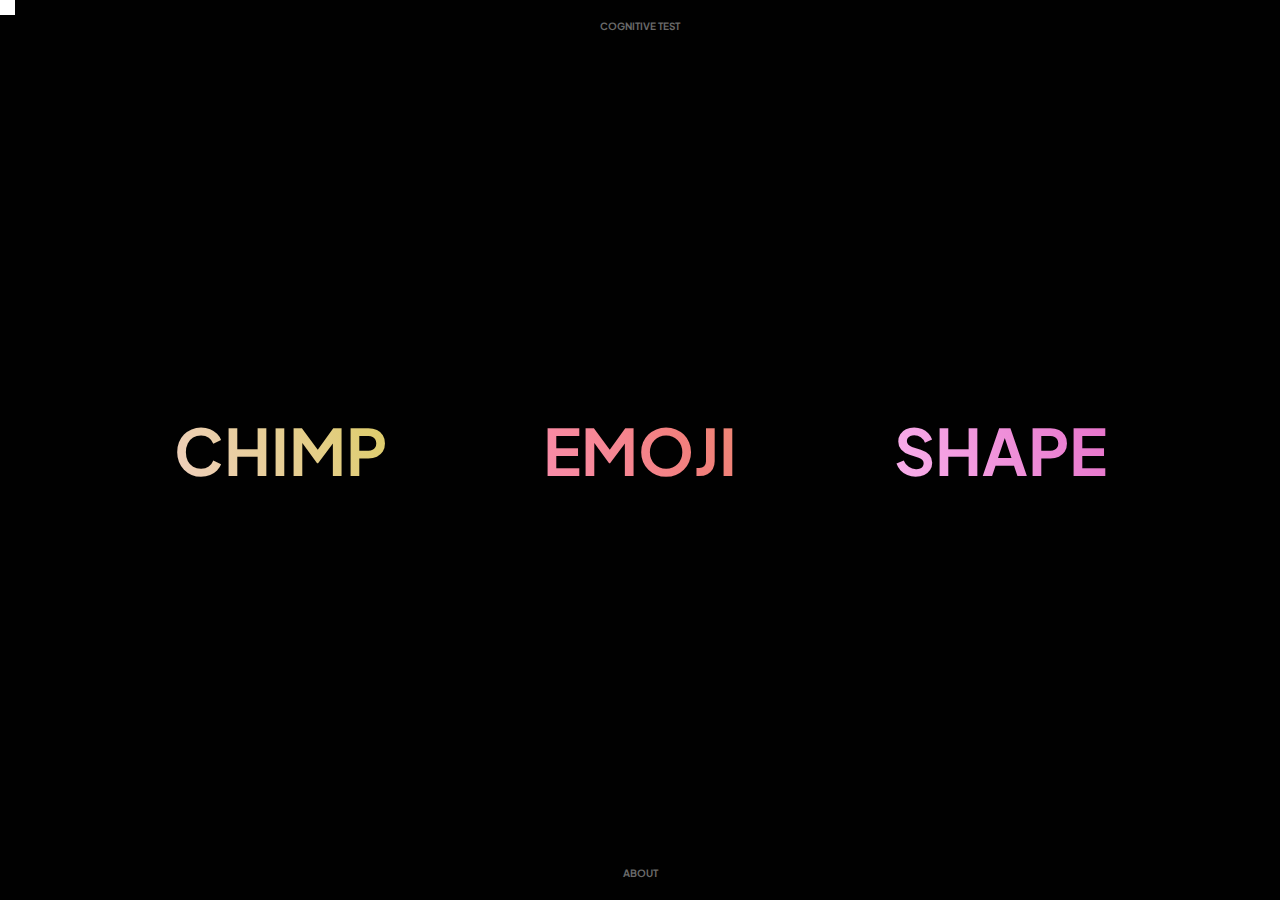
<file: index.html>
<!DOCTYPE html>
<html lang="en">
<head>
    <title>home</title>
    <meta charset="utf-8">
    <meta name="viewport" content="width=device-width, initial-scale=1.0">
    <link rel="stylesheet" href="../style.css">
    <script defer src="code.js"></script>
</head>
<body>
    <button class="data_button" onclick="openData()"></button>
    <div class="data" id="data" style="display: none;">
        <div class="data_box">
            <button class="clear_data" onclick="clearData()">CLEAR</button>
            <h1>CHIMP</h1>
            <h1>EMOJI</h1>
            <h1>SHAPE</h1>
            <div class="data_inner_box">
                <div class="data_num" id="dataChimpNum"></div>
                <div id="dataChimp"></div>
            </div>
            <div class="data_inner_box">
                <div class="data_num" id="dataEmojiNum"></div>
                <div id="dataEmoji"></div>
            </div>
            <div class="data_inner_box">
                <div class="data_num" id="dataShapeNum"></div>
                <div id="dataShape"></div>
            </div>
        </div>
    </div>
    <div class="pop" id="pop" style="display: none;">
        <p class="desc1"><span id="section1">MEMORY RECOLLECTION ABILITY</span><span id="section2">ATTENTION FOCUS CAPACITY</span><span id="section3">VISUAL SPATIAL REASONING</span></p>
        <div id="desc3">
            <div class="desc" id="descGap">THESE ARE THE THREE PRIMARY SECTIONS OF COGNITIVE ABILITIES THAT WE ASSESS</div>
            <p class="desc">THE MAIN OBJECTIVE OF THIS TEST IS TO DETERMINE IF THE PARTICIPANT IS A HUMAN BEING AND NOT AN ALTERNATE ENTITY</p>
            <p class="desc">THE TEST EVALUATES THE TAKER'S RESPONSES, BEHAVIOR, AND COGNITIVE PATTERNS TO IDENTIFY ANY ANOMALIES THAT MAY INDICATE THE PRESENCE OF NON-HUMAN CHARACTERISTICS</p>
            <p class="desc">WHILE THIS TEST IS DESIGNED TO ACCURATELY DIFFERENTIATE HUMANS FROM ALTERNATES, IT IS ESSENTIAL TO ACKNOWLEDGE ITS LIMITATIONS. IT MAY NOT BE FOOLPROOF, AND IN CERTAIN CASES, THERE IS A POSSIBILITY OF FALSE POSITIVES OR FALSE NEGATIVES. THEREFORE, ADDITIONAL PRECAUTIONS AND ASSESSMENTS MIGHT BE NECESSARY IN CRITICAL SITUATIONS.</p>
        </div>
        <button class="close" onclick="closePop()">CLOSE</button>
    </div>
    <div class="pad">
        <a class="pad_txt" href="index.html">COGNITIVE TEST</a>
        <div class="stuff">
            <div class="title_outer_box">
                <a href="chimp/chimp.html" class="title_box">
                    <div class="title" id="chimpTitle">CHIMP</div>
                    <p class="high_score" id="highScoreChimp"></p>
                </a>
                <a href="emoji/emoji.html" class="title_box">
                    <div class="title" id="emojiTitle">EMOJI</div>
                    <p class="high_score" id="highScoreEmoji"></p>
                </a>
                <a href="shape/shape.html" class="title_box">
                    <div class="title" id="shapeTitle">SHAPE</div>
                    <p class="high_score" id="highScoreShape"></p>
                </a>
            </div>
        </div>
        <p class="pad_txt help" onclick="help()">ABOUT</p>
    </div>
</body>
</file>
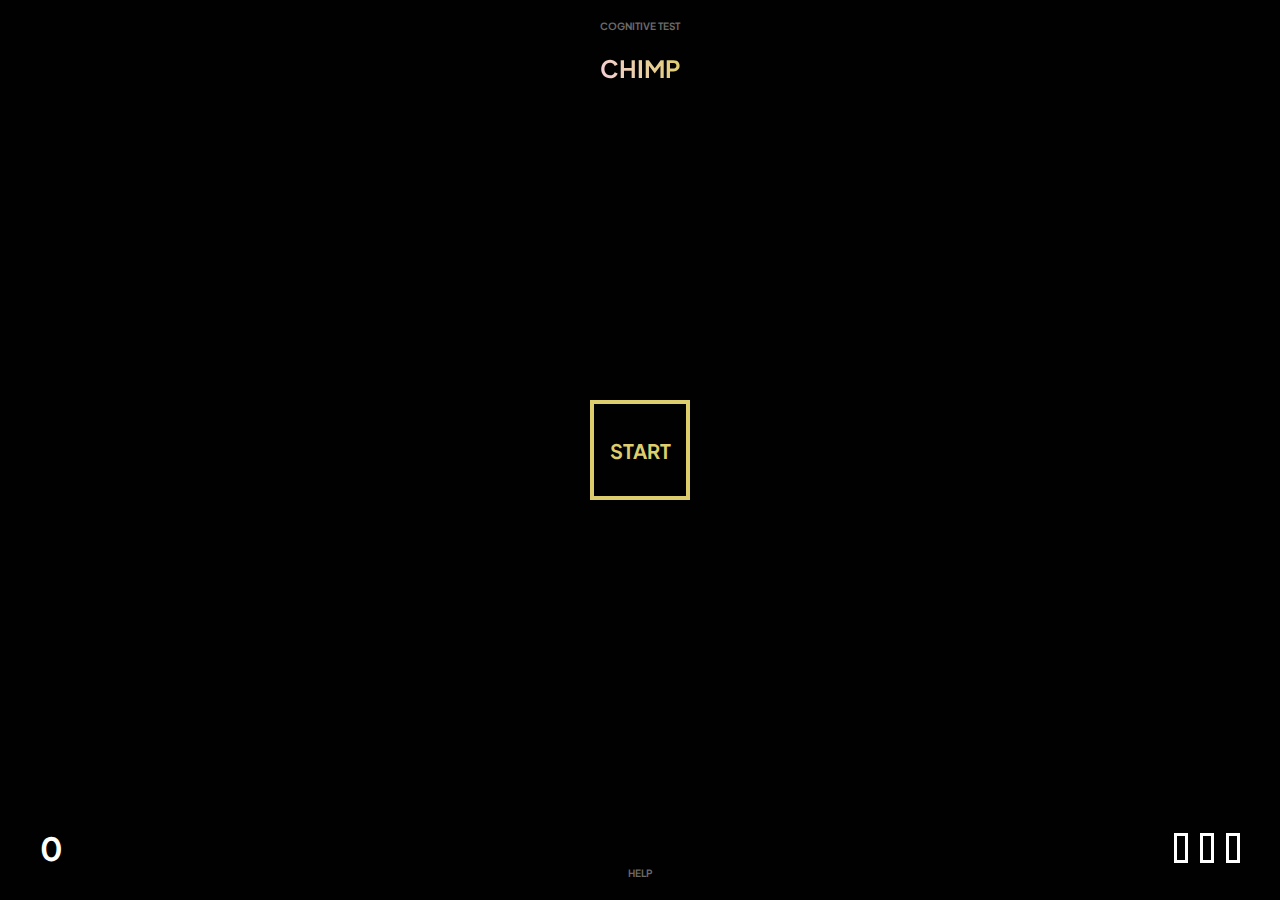
<file: chimp/chimp.html>
<!DOCTYPE html>
<html lang="en">
<head>
    <title>chimp</title>
    <meta charset="utf-8">
    <meta name="viewport" content="width=device-width, initial-scale=1.0">
    <link rel="stylesheet" href="../style.css">
    <link rel="stylesheet" href="chimpstyle.css">
    <script defer src="../code.js"></script>
    <script defer src="chimpcode.js"></script>
    <script defer src="chimpresponsive.js"></script>
</head>
<body>
    <div class="pop" id="pop" style="display: none;">
        <p class="desc" id="desc1">LIVES</p>
        <p class="desc" id="desc2">POINTS</p>
        <div id="desc3">
            <p class="desc">PRESS THE BUTTONS IN ORDER</p>
            <p class="desc">NUMBERS WILL DISAPPEAR WHEN TIMER ENDS</p>
            <p class="desc">MEMORIZE THE NUMBERS</p>
        </div>
        <button class="button_desc" id="buttonDesc1">1</button>
        <button class="button_desc" id="buttonDesc2">2</button>
        <button class="button_desc" id="buttonDesc3">3</button>
        <button class="button_desc" id="buttonDesc4">4</button>
        <button class="close" onclick="closePop()">CLOSE</button>
    </div>
    <div class="game_title_box"><p class="game_title">CHIMP</p></div>
    <div class="time_box" id="timeBox"></div>
    <div id="pointBox"style="display: none;">
        <div class="point_txt">SCORE</div>
        <button class="point" id="point" onclick="showStart()">0</button>
    </div>
    <div class="score">
        <p class="score_txt" id="level">0</p>
        <div class="lives_box">
            <div class="lives" id="life1" style="background-color: transparent;"></div>
            <div class="lives" id="life2" style="background-color: transparent;"></div>
            <div class="lives" id="life3" style="background-color: transparent;"></div>
            <div class="lives" id="life4" style="background-color: transparent; display: none;"></div>
            <div class="lives" id="life5" style="background-color: transparent; display: none;"></div>
        </div>
    </div>
    <div class="pad">
        <a class="pad_txt" href="../index.html">COGNITIVE TEST</a>
        <div class="stuff">
            <button class="game_pop_button" id="start" onclick="resetGame()">START</button>
            <button class="game_pop_button" id="next" onclick="closeGamePop()">NEXT</button>
            <div class="pop_txt_box"><div id="popTxt" style="display: none;"></div></div>
            <div class="gamebox" id="gameBox">
                <div id="gameGrid" class="game_grid">
                </div>
            </div>
        </div>
        <p class="pad_txt help" onclick="help()">HELP</p>
    </div>
    <!-- <div class="menu">
        <button class="buttons" onclick="resetGame()">Reset</button>
        <button class="buttons" onclick="right()">right</button>
    </div> -->
</body>
</file>
<file: style.css>
@import url('https://fonts.googleapis.com/css2?family=Plus+Jakarta+Sans:wght@500;600;700;800&display=swap');

:root{
    --cl1: #010101;
    --cl2: #696969;
    --cl3: white;
    --cl4: #DECD6C;
    --cl5: #F27F7C;
    --cl6: #E775CB;
    --cl7: rgba(255, 255, 255, 0.1);
    --cl8: rgba(255, 255, 255, 0.5);
    --gr1: linear-gradient(65deg, #F5D0DA 0%, #DECD6C 78%, #E3BD47 100%);
    --gr2: linear-gradient(65deg, #FE95C5 0%, #F27F7C 63%, #E89369 100%);
    --gr3: linear-gradient(65deg, #FFC5F6 0%, #E775CB 78%, #FF59BB 100%);
}

*{
    border: 0;
    margin: 0;
    padding: 0;
    font-family: 'Plus Jakarta Sans', sans-serif;
    font-weight: 700;
    text-decoration: none;
    color: var(--cl3);
}

body{
    background-color: var(--cl1);
}

.pad{
    height: 100vh;
    display: grid;
    grid-template-rows: 52.8px auto 52.8px;
}

.pad_txt{
    margin: 20px auto;
    width: fit-content;
    font-size: 10px;
    text-align: center;
    color: var(--cl2);
}

.pad_txt:hover{
    color: var(--cl8);
}

.stuff{
    margin: 30.4px 0;
    max-width: 100vw;
    max-height: calc(100vh - 83.2*2px);
    /* overflow: hidden; */
    display: flex;
    justify-content: center;
    align-items: center;
}

.title_outer_box{
    width: 100%;
    max-height: 280px;
    height: calc(50vh);
    display: flex;
    justify-content: center;
}

.title_box{
    margin: 0 calc(min(25vw, 280px)/7);
    max-width: 280px;
    width: 25vw;
    height: 100%;
}

.title{
    padding: calc(min(50vh / 2, 140px) - 40.4px) 0;
    width: 100%;
    text-align: center;
    font-size: calc(min(25vw, 280px)/4.375);
    -webkit-text-fill-color: transparent;
}

.title:hover{
    -webkit-text-fill-color: var(--cl1);
}

.title_box:hover p{
    opacity: 1;
}

.high_score{
    opacity: 0;
    z-index: -1;
    margin-top: 10px;
    position: relative;
    font-size: xx-large;
    text-align: center;
    color: var(--cl8);
}

@media only screen and (max-width: 500px) {
    
    .title_outer_box{
        display: block;
        max-height: none;
        height: auto;
    }
    
    .title_box{
        display: block;
        margin: 0;
        height: calc((100vh - 105.6px) / 3);
        max-width: none;
        width: 100%;
    }

    .title{
        padding: 0;
        display: flex;
        justify-content: center;
        align-items: center;
        height: 100%;
        font-size: calc(min(25vw, 280px)/2);
    }

}

#chimpTitle{
    background: var(--gr1);
    -webkit-background-clip: text;
}

#chimpTitle:hover{
    -webkit-background-clip: border-box;
}

#emojiTitle{
    background: var(--gr2);
    -webkit-background-clip: text;
}

#emojiTitle:hover{
    -webkit-background-clip: border-box;
}

#shapeTitle{
    background: var(--gr3);
    -webkit-background-clip: text;
}

#shapeTitle:hover{
    -webkit-background-clip: border-box;
}



.menu{
    position: absolute;
    top: 0;
}

.buttons{
    background-color: var(--cl2);
    color: var(--cl1);
    padding: 20px;
}



.game_title_box{
    height: 0px;
}

.game_title{
    padding-top: 52.8px;
    margin: auto;
    width: fit-content;
    text-align: center;
    font-size: 24px;
    -webkit-text-fill-color: transparent;
}

.score{
    bottom: 32px;
    padding: 0 40px;
    width: calc(100% - 40px - 40px);
    position: absolute;
    display: flex;
    justify-content: space-between;
    align-items: center;
}

.score_txt{
    color: var(--cl3);
    font-size: 32px;
}

.lives_box{
    display: flex;
}

.lives{
    background-color: none;
    margin: 0 0 0 12px;
    width: 8px;
    height: 24px;
    border: 3px solid var(--cl3);
}

.point_txt{
    position: absolute;
    top: 50%;
    left: 50%;
    transform: translate(-50%, calc(-50% - 100px));
    text-align: center;
    color: var(--cl3);
}

.point{
    position: absolute;
    top: 50%;
    left: 50%;
    transform: translate(-50%, -50%);
    height: 120px;
    width: 120px;
    text-align: center;
    border: 4px solid var(--cl3);
    background-color: transparent;
    color: var(--cl3);
    cursor: pointer;
    font-size: 50px;
}

.point:hover{
    color: var(--cl1);
    background-color: var(--cl3);
}

.pop_txt_box{
    z-index: -1;
    width: 100vw;
    position: absolute;
    top: 50%;
    left: 50%;
    transform: translate(-50%, -50%);
    overflow: hidden;
    display: flex;
    justify-content: center;
}

#popTxt{
    overflow: hidden;
    color: var(--cl7);
    text-align: center;
}



@keyframes timer {
    from{ width: 0px; }
    to{ width: 100vw; }
}

.time_box{
    position: absolute;
    background-color: var(--cl7);
    width: 0;
    height: 100vh;
    z-index: -1;
}



.help{
    cursor: pointer;
}

.pop{
    position: absolute;
    z-index: 10;
    background-color: rgba(0, 0, 0, 0.5);
    width: 100vw;
    height: 100vh;
}

.close{
    position: absolute;
    top: 50px;
    right: 50px;
    width: 80px;
    height: 80px;
    border: 2px solid var(--cl3);
    background-color: transparent;
    color: var(--cl3);
    cursor: pointer;
}

.close:hover{
    background-color: var(--cl3);
    color: var(--cl1);
}

.desc{
    max-width: 500px;
    text-align: center;
    font-size: 12px;
    color: var(--cl3);
    background-color: var(--cl1);
}

#desc1{
    position: absolute;
    bottom: 75px;
    right: 40px;
}

#desc2{
    position: absolute;
    bottom: 75px;
    left: 40px;
}

#desc3{
    position: absolute;
    top: 50%;
    left: 50%;
    transform: translate(-50%, -50%);
}

#desc3 p{
    margin: 15px 0;
}

#descGap{
    margin: 15px 0 50px 0;
}

.desc1{
    z-index: 11;
    position: absolute;
    top: 50%;
    left: 50%;
    transform: translate(-50%, -94px);
    display: grid;
    grid-template-columns: 280px 280px 280px;
    text-align: center;
}

#section1{
    transform: translateY(-1px);
    color: var(--cl4);
}

#section2{
    transform: translateY(-1px);
    color: var(--cl5);
}

#section3{
    transform: translateY(-1px);
    color: var(--cl6);
}



.data_button{
    z-index: 10;
    position: absolute;
    width: 15px;
    height: 15px;
    background-color: var(--cl1);
}

.data_button:hover{
    background-color: var(--cl3);
}

.data{
    height: 100vh;
    width: 100vw;
    position: absolute;
    background-color: rgba(0, 0, 0, 0.5);
}

.data_box{
    overflow-y: scroll;
    height: 70vh;
    width: 70vw;
    text-align: center;
    display: grid;
    grid-template-rows: 80px 25px auto;
    grid-template-columns: 1fr 1fr 1fr;
    position: absolute;
    top: 50%;
    left: 50%;
    transform: translate(-50%, -50%);
}

.data_box h1{
    font-size: large;
}

.data_box div{
    font-size: larger;
}

.data_inner_box{
    margin: 0 auto;
    width: 50%;
    background-color: var(--cl1);
    display: grid;
    grid-template-columns: 1fr 5fr;
}

.data_inner_box div{
    border: 2px var(--cl3) solid;
}

.data_num{
    border-right: none !important
}

.data_inner_box p:nth-child(odd){
    background-color: rgba(255, 255, 255, 0.2);
}

.clear_data{
    padding: 10px;
    color: black;
    margin: auto;
    height: fit-content;
    width: fit-content;
    grid-column: 1 / 4;
}
</file>
<file: chimp/chimpstyle.css>
.game_title{
    background: var(--gr1);
    -webkit-background-clip: text;
}



.gamebox{
    position: absolute;
    margin: auto;
    display: flex;
    justify-content: center;
    align-items: center;
}

.game_grid{
    margin: auto;
    display: grid;
}

.btn_container{
    border: 4px var(--cl2) solid;
    background-color: transparent;
}

.game_button{
    width: calc(100% + 8px);
    height: calc(100% + 8px);
    transform: translate(-4px, -4px);
    border: 4px solid var(--cl4);
    background-color: transparent;
    color: var(--cl4);
    font-size: x-large;
    font-weight: bolder;
}

.game_button:hover{
    background-color: var(--cl4);
    color: var(--cl1);
    cursor: pointer;
}

.game_pop_button{
    font-size: 20px;
    width: 100px;
    height: 100px;
    border: 4px solid var(--cl4);
    background-color: transparent;
    color: var(--cl4);
    cursor: pointer;
    z-index: 9;
    position: absolute;
    top: 50%;
    left: 50%;
    transform: translate(-50%, -50%);
}

.game_pop_button:hover{
    background-color: var(--cl4);
    color: var(--cl1);
}

#next{
    display: none;
}



.button_desc{
    position: absolute;
    width: calc(14px*6);
    height: calc(14px*6);
    border: calc(1px*6) solid var(--cl4);
    display: flex;
    justify-content: center;
    align-items: center;
    font-size: calc(6px*6);
    font-weight: bolder;
    background-color: transparent;
    color: var(--cl4);
}

.button_desc:hover{
    background-color: var(--cl4);
    color: var(--cl1);
}

#buttonDesc1{
    top: 150px;
    left: 25%;
}

#buttonDesc2{
    top: 150px;
    right: 25%;
}

#buttonDesc3{
    bottom: 150px;
    left: 25%;
}

#buttonDesc4{
    bottom: 150px;
    right: 25%;
}
</file>
